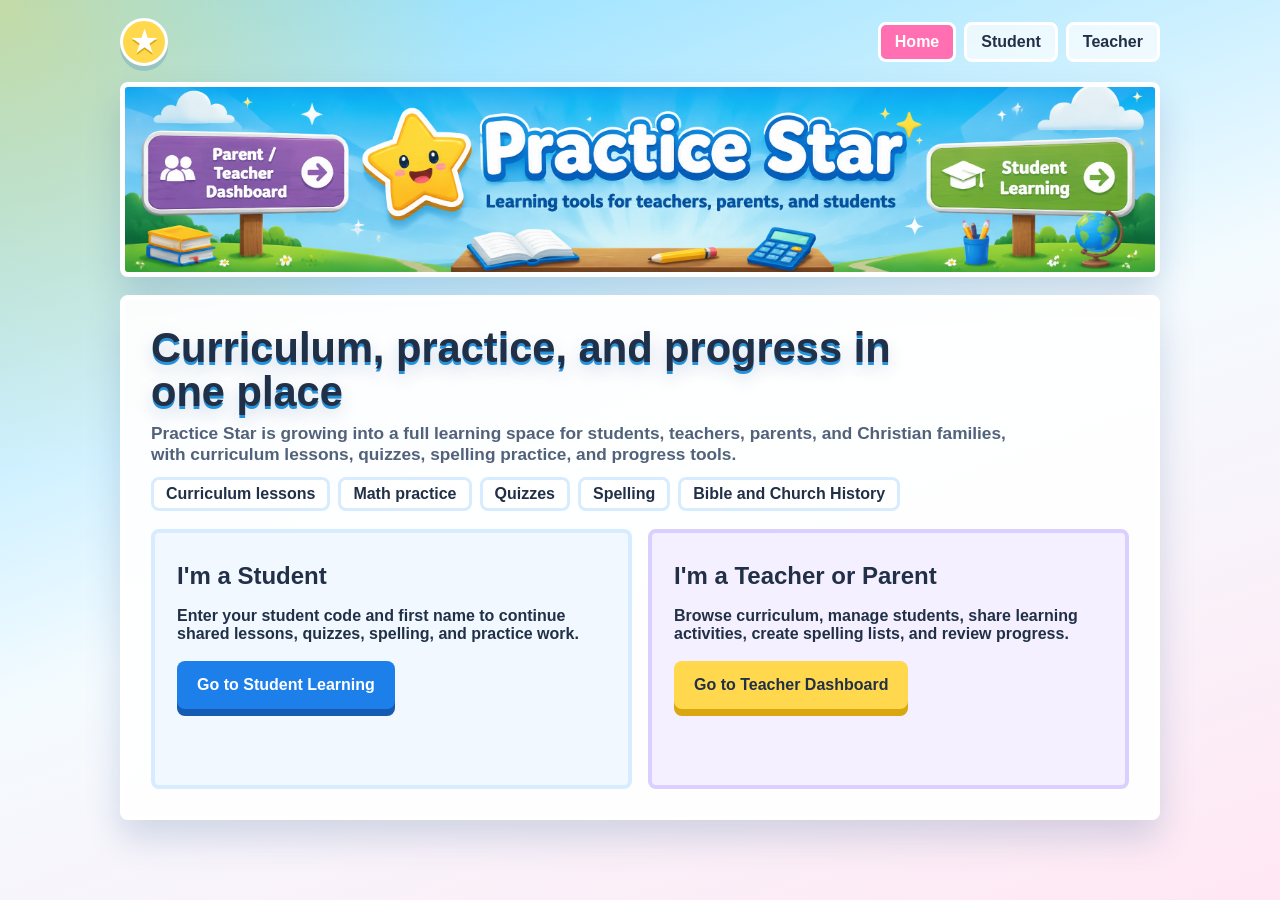
<file: index.html>
<!DOCTYPE html>
<html lang="en">
  <head>
    <meta charset="UTF-8" />
    <meta name="viewport" content="width=device-width, initial-scale=1.0" />
    <meta http-equiv="Cache-Control" content="no-cache, no-store, must-revalidate" />
    <meta http-equiv="Pragma" content="no-cache" />
    <meta http-equiv="Expires" content="0" />
    <title>Practice Star - Home</title>
    <link rel="icon" href="Favicon/favicon.ico" sizes="any" />
    <link rel="icon" href="Favicon/favicon.svg" type="image/svg+xml" />
    <link rel="apple-touch-icon" href="Favicon/apple-touch-icon.png" />
    <link rel="manifest" href="Favicon/site.webmanifest" />
    <link rel="stylesheet" href="styles.css?v=2026-06-29-2" />
  </head>
  <body>
    <header class="site-header">
      <a class="brand" href="index.html" aria-label="Practice Star home">
        <span class="brand-mark" aria-hidden="true">★</span>
      </a>
      <nav class="top-nav" aria-label="Main navigation">
        <a aria-current="page" href="index.html">Home</a>
        <a href="student.html">Student</a>
        <a href="teacher.html">Teacher</a>
      </nav>
    </header>

    <main class="page-shell">
      <section class="hero image-hero" aria-label="Practice Star home">
        <img class="header-art" src="Images/Index%20Header.png" alt="Practice Star home page" />
      </section>

      <section class="panel">
        <div class="home-intro">
          <p class="eyebrow">Learning hub</p>
          <h1>Curriculum, practice, and progress in one place</h1>
          <p>
            Practice Star is growing into a full learning space for students, teachers, parents, and Christian families,
            with curriculum lessons, quizzes, spelling practice, and progress tools.
          </p>
          <div class="learning-chip-row" aria-label="Practice Star learning areas">
            <span>Curriculum lessons</span>
            <span>Math practice</span>
            <span>Quizzes</span>
            <span>Spelling</span>
            <span>Bible and Church History</span>
          </div>
        </div>
        <div class="home-choice-grid">
          <article class="home-choice student-choice">
            <p class="eyebrow">For learners</p>
            <h2>I'm a Student</h2>
            <p>Enter your student code and first name to continue shared lessons, quizzes, spelling, and practice work.</p>
            <a class="button-link" href="student.html">Go to Student Learning</a>
          </article>

          <article class="home-choice teacher-choice">
            <p class="eyebrow">For grownups</p>
            <h2>I'm a Teacher or Parent</h2>
            <p>Browse curriculum, manage students, share learning activities, create spelling lists, and review progress.</p>
            <a class="button-link secondary-link" href="teacher.html">Go to Teacher Dashboard</a>
          </article>
        </div>
      </section>
    </main>
  </body>
</html>
</file>
<file: styles.css>
:root {
  --blue: #1d7fea;
  --blue-dark: #155bb2;
  --yellow: #ffd84d;
  --pink: #ff6fb1;
  --green: #34b86b;
  --orange: #ff9f43;
  --ink: #213047;
  --paper: #ffffff;
  --soft: #f1f8ff;
  --shadow: 0 18px 35px rgba(25, 70, 130, 0.18);
}

* {
  box-sizing: border-box;
}

body {
  min-height: 100vh;
  margin: 0;
  color: var(--ink);
  font-family: "Trebuchet MS", Arial, sans-serif;
  background:
    radial-gradient(circle at top left, rgba(255, 216, 77, 0.5), transparent 30%),
    linear-gradient(160deg, #85dcff 0%, #f4fbff 52%, #ffe7f3 100%);
}

button,
input,
select,
textarea {
  font: inherit;
}

button {
  min-height: 48px;
  border: 0;
  border-radius: 8px;
  padding: 0 20px;
  color: #ffffff;
  background: var(--blue);
  box-shadow: 0 7px 0 var(--blue-dark);
  cursor: pointer;
  font-weight: 900;
}

button:hover {
  background: #2f91ff;
}

.secondary {
  color: var(--ink);
  background: var(--yellow);
  box-shadow: 0 7px 0 #d9a70f;
}

.danger {
  background: var(--orange);
  box-shadow: 0 7px 0 #bd6415;
}

.site-header {
  display: flex;
  align-items: center;
  justify-content: space-between;
  gap: 16px;
  width: min(1040px, calc(100% - 28px));
  margin: 0 auto;
  padding: 18px 0 8px;
}

.brand,
.top-nav a {
  color: inherit;
  text-decoration: none;
  font-weight: 900;
}

.brand {
  display: inline-flex;
  align-items: center;
  gap: 10px;
  font-size: 1.35rem;
}

.brand-mark {
  display: grid;
  width: 48px;
  height: 48px;
  place-items: center;
  border: 3px solid #ffffff;
  border-radius: 50%;
  color: #ffffff;
  background: var(--yellow);
  box-shadow: 0 5px 0 rgba(21, 91, 178, 0.2);
  font-size: 1.8rem;
  line-height: 1;
  text-shadow: 0 2px 0 #d9a70f;
}

.top-nav {
  display: flex;
  flex-wrap: wrap;
  gap: 8px;
}

.top-nav a {
  min-height: 40px;
  display: inline-flex;
  align-items: center;
  padding: 0 14px;
  border: 3px solid #ffffff;
  border-radius: 8px;
  background: rgba(255, 255, 255, 0.68);
}

.top-nav a[aria-current="page"] {
  color: #ffffff;
  background: var(--pink);
}

.page-shell {
  width: min(1040px, calc(100% - 28px));
  margin: 0 auto;
  padding: 8px 0 42px;
}

.hero,
.panel {
  border: 5px solid #ffffff;
  border-radius: 8px;
  box-shadow: var(--shadow);
}

.hero {
  min-height: 0;
  aspect-ratio: 16 / 3;
  display: grid;
  align-content: center;
  padding: 22px 28px;
  background: linear-gradient(135deg, #54c8ff, #c9f3ff);
}

.image-hero {
  display: block;
  overflow: hidden;
  padding: 0;
  background: #c9f3ff;
}

.header-art {
  display: block;
  width: 100%;
  height: 100%;
  object-fit: cover;
}

.teacher-hero {
  background: linear-gradient(135deg, #a78bfa, #fff0c7);
}

.home-hero {
  background: linear-gradient(135deg, #54c8ff, #fff0c7 58%, #ffd6ea);
}

.eyebrow {
  display: none;
}

h1,
h2,
h3 {
  margin: 8px 0;
  line-height: 1.05;
}

h1 {
  max-width: 760px;
  color: #ffffff;
  font-size: clamp(2rem, 5vw, 3.6rem);
  text-shadow: 0 3px 0 #2493dc, 0 8px 18px rgba(0, 52, 114, 0.18);
}

.teacher-hero h1 {
  text-shadow: 0 4px 0 #6d4dcc, 0 9px 22px rgba(65, 42, 110, 0.18);
}

.intro {
  max-width: 620px;
  margin: 0;
  font-size: 1.18rem;
  font-weight: 900;
}

.panel {
  margin-top: 18px;
  padding: 26px;
  background: rgba(255, 255, 255, 0.94);
}

.auth-panel {
  padding: 18px 22px;
}

.auth-panel .section-heading {
  margin-bottom: 12px;
}

.auth-panel h2,
.auth-panel h3 {
  margin-top: 0;
}

.compact-panel {
  margin-top: 14px;
}

.screen {
  display: none;
}

.screen.active {
  display: block;
}

.hidden {
  display: none !important;
}

.section-heading {
  margin-bottom: 18px;
}

.dashboard-tabs {
  display: flex;
  flex-wrap: wrap;
  gap: 8px;
  margin-top: 18px;
  padding: 8px;
  border: 5px solid #ffffff;
  border-radius: 8px;
  background: rgba(255, 255, 255, 0.74);
  box-shadow: var(--shadow);
}

.tab-button {
  flex: 1 1 150px;
  color: var(--ink);
  background: var(--soft);
  box-shadow: 0 5px 0 rgba(21, 91, 178, 0.2);
}

.tab-button.active {
  color: #ffffff;
  background: var(--pink);
  box-shadow: 0 5px 0 #b73f76;
}

.dashboard-tab-panel {
  display: none;
}

.dashboard-tab-panel.active {
  display: block;
}

.curriculum-controls {
  display: grid;
  gap: 12px;
  margin: 14px 0;
}

.control-label {
  display: block;
  margin-bottom: 6px;
  color: var(--ink);
  font-size: 0.82rem;
  font-weight: 900;
  text-transform: uppercase;
}

.pill-tab-row {
  display: flex;
  flex-wrap: wrap;
  gap: 8px;
}

.pill-tab {
  min-height: 38px;
  padding: 0 12px;
  border: 3px solid #d8ecff;
  border-radius: 8px;
  color: var(--ink);
  background: #ffffff;
  font-weight: 900;
  box-shadow: none;
}

.pill-tab.active {
  color: #ffffff;
  border-color: var(--blue);
  background: var(--blue);
}

.subject-tab-row .pill-tab {
  flex: 0 1 auto;
}

.placeholder-grid {
  display: grid;
  grid-template-columns: repeat(2, minmax(220px, 1fr));
  gap: 14px;
}

.curriculum-grid {
  display: grid;
  grid-template-columns: repeat(2, minmax(240px, 1fr));
  gap: 14px;
  margin-top: 14px;
}

.unit-card {
  display: grid;
  gap: 14px;
  align-content: space-between;
  padding: 16px;
  border: 4px solid #d8ecff;
  border-radius: 8px;
  background: var(--soft);
}

.unit-card p {
  margin: 8px 0 0;
  font-weight: 800;
}

.planned-subject-card {
  grid-column: 1 / -1;
  border-color: #ece2ff;
  background: #fbf8ff;
}

.lesson-list {
  display: grid;
  gap: 10px;
}

.lesson-row {
  display: grid;
  grid-template-columns: 1fr auto;
  gap: 12px;
  align-items: center;
  padding: 14px;
  border: 4px solid #d8ecff;
  border-radius: 8px;
  background: var(--soft);
}

.status-chip {
  display: inline-flex;
  align-items: center;
  min-height: 34px;
  padding: 0 10px;
  border-radius: 8px;
  color: #6d4dcc;
  background: #f5f0ff;
  font-weight: 900;
}

.preview-box {
  display: grid;
  gap: 12px;
}

.preview-section {
  padding: 14px;
  border: 4px solid #d8ecff;
  border-radius: 8px;
  background: var(--soft);
}

.preview-section h3 {
  margin-top: 0;
}

.preview-section p,
.preview-section ul {
  margin: 8px 0 0;
  font-weight: 800;
}

.student-preview-section {
  border-color: #ffd54d;
  background: #fff8d8;
}

.christian-model-section {
  border-color: #dbcfff;
  background: #fbf7ff;
}

.preview-details {
  margin-top: 12px;
}

.preview-details summary {
  display: flex;
  align-items: center;
  justify-content: space-between;
  min-height: 46px;
  padding: 10px 14px;
  border: 3px solid #bde8ff;
  border-radius: 8px;
  background: #ffffff;
  color: var(--blue-dark);
  font-weight: 900;
  cursor: pointer;
}

.preview-details summary::after {
  content: "+";
  display: inline-grid;
  width: 28px;
  height: 28px;
  place-items: center;
  border-radius: 50%;
  color: #ffffff;
  background: var(--blue);
}

.preview-details[open] summary::after {
  content: "-";
}

.activity-level-list {
  display: grid;
  gap: 16px;
  margin-top: 14px;
}

.activity-level-preview {
  padding: 14px;
  border: 4px dashed #ffd54d;
  border-radius: 8px;
  background: #fffdf0;
}

.activity-level-heading {
  display: flex;
  flex-wrap: wrap;
  gap: 10px;
  align-items: center;
}

.activity-level-heading h4 {
  margin: 0;
  color: var(--blue-dark);
}

.student-lesson-grid,
.activity-step-grid {
  display: grid;
  grid-template-columns: repeat(3, minmax(180px, 1fr));
  gap: 12px;
  margin-top: 12px;
}

.student-lesson-card,
.activity-step-card,
.student-activity-hero {
  padding: 14px;
  border: 3px solid #d8ecff;
  border-radius: 8px;
  background: #ffffff;
}

.student-activity-hero {
  display: flex;
  flex-wrap: wrap;
  align-items: center;
  justify-content: space-between;
  gap: 16px;
  border-color: #8bd7ff;
}

.student-lesson-card h3,
.student-lesson-card h4,
.activity-step-card h4,
.student-activity-hero h3 {
  margin: 8px 0;
}

.activity-number {
  display: inline-grid;
  min-width: 86px;
  min-height: 56px;
  place-items: center;
  margin: 8px 0;
  border: 4px solid #8bd7ff;
  border-radius: 8px;
  background: #e9f7ff;
  color: var(--blue-dark);
  font-size: 2rem;
  font-weight: 900;
}

.place-value-chart {
  display: grid;
  grid-template-columns: repeat(3, minmax(70px, 1fr));
  overflow: hidden;
  margin: 10px 0;
  border: 3px solid #c7dff6;
  border-radius: 8px;
  text-align: center;
}

.place-value-chart > * {
  padding: 8px;
  border-right: 2px solid #c7dff6;
  background: #f4f9ff;
  font-weight: 900;
}

.place-value-chart > *:nth-child(3n) {
  border-right: 0;
}

.place-value-chart strong {
  background: #ffffff;
  color: var(--pink);
  font-size: 1.45rem;
}

.activity-choice-preview {
  display: flex;
  flex-wrap: wrap;
  gap: 8px;
  margin: 10px 0;
}

.activity-choice-preview span,
.reward-preview {
  padding: 10px 14px;
  border-radius: 8px;
  background: #f5f0ff;
  color: #6d4dcc;
  font-weight: 900;
}

.reward-preview {
  min-width: 150px;
  background: #fff1b8;
  color: var(--ink);
  text-align: center;
}

.reward-preview span,
.reward-preview p {
  display: block;
  margin: 0;
}

.reward-preview strong {
  display: block;
  color: #6d4dcc;
  font-size: 1.4rem;
}

.reward-step {
  border-color: #ffd54d;
  background: #fffbea;
}

.student-lesson-closing {
  padding: 12px 14px;
  border-radius: 8px;
  background: #e9f7ff;
  color: var(--ink);
}

.two-column {
  display: grid;
  grid-template-columns: repeat(2, minmax(220px, 1fr));
  gap: 16px;
}

.three-column {
  display: grid;
  grid-template-columns: repeat(3, minmax(170px, 1fr));
  gap: 16px;
}

.account-row,
.actions,
.top-row {
  display: flex;
  flex-wrap: wrap;
  align-items: center;
  gap: 12px;
}

.account-row,
.top-row {
  justify-content: space-between;
}

.account-row .status-text {
  margin: 0;
}

.activity-card {
  padding: 18px;
  border: 4px solid #d8ecff;
  border-radius: 8px;
  background: var(--soft);
}

.activity-card p {
  min-height: 48px;
  margin: 0 0 16px;
  font-weight: 800;
}

.home-choice-grid {
  display: grid;
  grid-template-columns: repeat(2, minmax(240px, 1fr));
  gap: 16px;
}

.home-intro {
  display: grid;
  gap: 10px;
  margin-bottom: 18px;
}

.home-intro h1 {
  margin: 0;
  max-width: 760px;
  color: var(--ink);
  font-size: 2.6rem;
  line-height: 1.05;
}

.home-intro p {
  max-width: 880px;
  margin: 0;
  color: #52627a;
  font-size: 1.08rem;
  font-weight: 850;
}

.learning-chip-row {
  display: flex;
  flex-wrap: wrap;
  gap: 8px;
  margin-top: 2px;
}

.learning-chip-row span {
  display: inline-flex;
  align-items: center;
  min-height: 34px;
  padding: 0 12px;
  border: 3px solid #d8ecff;
  border-radius: 8px;
  color: var(--ink);
  background: #ffffff;
  font-weight: 900;
}

.home-choice {
  display: grid;
  align-content: start;
  gap: 10px;
  min-height: 260px;
  padding: 22px;
  border: 4px solid #d8ecff;
  border-radius: 8px;
  background: var(--soft);
}

.teacher-choice {
  border-color: #dbcfff;
  background: #f5f0ff;
}

.home-choice p {
  margin: 0;
  font-weight: 850;
}

.button-link {
  display: inline-flex;
  align-items: center;
  justify-content: center;
  min-height: 48px;
  width: fit-content;
  margin-top: 8px;
  padding: 0 20px;
  border-radius: 8px;
  color: #ffffff;
  background: var(--blue);
  box-shadow: 0 7px 0 var(--blue-dark);
  font-weight: 900;
  text-decoration: none;
}

.secondary-link {
  color: var(--ink);
  background: var(--yellow);
  box-shadow: 0 7px 0 #d9a70f;
}

.starter-form {
  display: grid;
  gap: 16px;
}

.auth-forms {
  gap: 14px;
}

.auth-forms .starter-form {
  gap: 10px;
}

.auth-forms input {
  min-height: 46px;
  font-size: 1rem;
}

.auth-forms button {
  min-height: 44px;
}

.hint {
  margin: 0;
  color: #55667d;
  font-weight: 800;
}

label {
  display: block;
  margin-bottom: 8px;
  font-weight: 900;
}

input,
select,
textarea {
  width: 100%;
  border: 4px solid #b9ddff;
  border-radius: 8px;
  color: var(--ink);
  background: var(--soft);
  outline: none;
  font-size: 1.12rem;
}

input {
  min-height: 54px;
  padding: 0 14px;
}

select {
  min-height: 54px;
  padding: 0 14px;
  font-weight: 900;
}

textarea {
  min-height: 150px;
  padding: 14px;
  resize: vertical;
}

input:focus,
select:focus,
textarea:focus {
  border-color: var(--pink);
  box-shadow: 0 0 0 5px rgba(255, 111, 177, 0.18);
}

.status-text {
  min-height: 24px;
  margin: 14px 0 0;
  color: var(--blue-dark);
  font-weight: 900;
}

.empty-note,
.notice {
  margin: 0;
  padding: 14px;
  border-radius: 8px;
  background: var(--soft);
  font-weight: 900;
}

.card-list,
.progress-list,
.review-list {
  display: grid;
  gap: 12px;
}

.list-card,
.activity-row,
.student-card,
.progress-card,
.review-item {
  display: grid;
  gap: 12px;
  padding: 16px;
  border: 4px solid #d8ecff;
  border-radius: 8px;
  background: var(--soft);
}

.list-card {
  grid-template-columns: 1fr minmax(170px, auto);
}

.share-card-actions {
  display: grid;
  gap: 10px;
  min-width: min(280px, 100%);
}

.share-controls {
  display: grid;
  gap: 10px;
  padding: 12px;
  border-radius: 8px;
  background: #ffffff;
  font-weight: 900;
}

.share-status-row {
  display: flex;
  gap: 8px;
  align-items: center;
  justify-content: space-between;
}

.share-status-row button {
  min-height: 40px;
  padding: 0 12px;
  font-size: 0.95rem;
}

.share-controls select {
  margin-top: 4px;
}

.student-share-list {
  display: grid;
  gap: 6px;
  max-height: 130px;
  overflow: auto;
  padding: 8px;
  border-radius: 8px;
  background: var(--soft);
}

.student-share-list label {
  display: flex;
  gap: 8px;
  align-items: center;
  margin: 0;
}

.student-share-list input {
  width: 18px;
  min-height: 18px;
  accent-color: var(--pink);
}

.student-card {
  grid-template-columns: 1fr minmax(140px, 190px);
  align-items: center;
}

.student-report-panel {
  display: grid;
  grid-column: 1 / -1;
  gap: 16px;
  padding: 16px;
  border: 4px solid #bde8ff;
  border-radius: 8px;
  background: #ffffff;
}

.activity-screen-header {
  display: grid;
  grid-template-columns: 1fr minmax(132px, 170px);
  align-items: start;
  gap: 18px;
}

.student-star-total {
  justify-self: end;
  min-width: 132px;
  padding: 12px 14px;
  border-radius: 8px;
  color: #ffffff;
  background: var(--pink);
  box-shadow: 0 6px 0 rgba(155, 41, 103, 0.35);
  text-align: center;
}

.student-star-total span {
  display: block;
  font-size: 2rem;
  font-weight: 900;
  line-height: 1;
}

.student-star-total p {
  margin: 4px 0 0;
  font-weight: 900;
}

.student-own-report {
  background: #fffdf5;
}

.student-report-header,
.student-report-metrics,
.student-report-sections {
  display: grid;
  gap: 12px;
}

.student-report-header {
  grid-template-columns: 1fr minmax(130px, auto);
  align-items: center;
}

.student-report-header h4 {
  margin: 0;
  color: var(--blue-dark);
  font-size: 1.35rem;
}

.student-report-stars {
  padding: 12px 14px;
  border-radius: 8px;
  color: #ffffff;
  background: var(--pink);
  box-shadow: 0 6px 0 rgba(155, 41, 103, 0.35);
  text-align: center;
}

.student-report-stars span {
  display: block;
  font-size: 2rem;
  font-weight: 900;
  line-height: 1;
}

.student-report-stars p {
  margin: 4px 0 0;
}

.student-report-metrics {
  grid-template-columns: repeat(auto-fit, minmax(140px, 1fr));
}

.student-report-metrics div {
  padding: 12px;
  border-radius: 8px;
  background: var(--soft);
  text-align: center;
}

.student-report-metrics strong,
.student-report-metrics span {
  display: block;
}

.student-report-metrics strong {
  color: var(--blue-dark);
  font-size: 1.6rem;
}

.student-report-metrics span {
  font-weight: 900;
}

.student-report-sections {
  grid-template-columns: repeat(3, minmax(0, 1fr));
  align-items: start;
}

.curriculum-report-sections,
.extra-practice-sections {
  grid-template-columns: repeat(2, minmax(0, 1fr));
}

.student-report-sections section {
  padding: 12px;
  border-radius: 8px;
  background: var(--soft);
}

.student-report-sections h4 {
  margin: 0 0 8px;
  color: var(--blue-dark);
}

.student-report-sections ul {
  display: grid;
  gap: 8px;
  margin: 0;
  padding-left: 18px;
}

.student-report-sections li span {
  display: block;
  margin-top: 2px;
}

.student-report-sections li button {
  margin-top: 8px;
}

.student-extra-practice-report {
  overflow: hidden;
  border: 3px solid #d6c7ff;
  border-radius: 8px;
  background: #fbf8ff;
}

.student-extra-practice-report summary {
  display: grid;
  grid-template-columns: 1fr auto;
  gap: 10px;
  align-items: center;
  min-height: 54px;
  padding: 12px 14px;
  color: var(--blue-dark);
  background: #f2ebff;
  cursor: pointer;
  font-weight: 900;
}

.student-extra-practice-report summary::-webkit-details-marker {
  display: none;
}

.student-extra-practice-report summary::after {
  width: 30px;
  height: 30px;
  border-radius: 999px;
  color: #ffffff;
  background: var(--blue);
  box-shadow: 0 4px 0 var(--blue-dark);
  content: "+";
  line-height: 30px;
  text-align: center;
}

.student-extra-practice-report[open] summary::after {
  content: "-";
}

.student-extra-practice-report summary span,
.student-extra-practice-report summary small {
  display: block;
}

.student-extra-practice-report summary small {
  margin-top: 2px;
  color: #5c6b82;
  font-size: 0.9rem;
  font-weight: 900;
}

.student-extra-practice-body {
  display: grid;
  gap: 12px;
  padding: 12px;
}

.extra-practice-metrics div {
  background: #ffffff;
}

.student-lesson-overview {
  display: grid;
  gap: 12px;
  padding: 14px;
  border: 3px solid #d9c6ff;
  border-radius: 8px;
  background: #fbf8ff;
}

.student-lesson-overview h4 {
  margin: 0;
  color: var(--blue-dark);
}

.lesson-overview-list {
  display: grid;
  gap: 10px;
}

.lesson-overview-row {
  display: grid;
  gap: 10px;
  padding: 12px;
  border: 2px solid #e7dcff;
  border-radius: 8px;
  background: #ffffff;
}

.lesson-overview-row h5 {
  margin: 0;
  color: var(--blue-dark);
  font-size: 1.05rem;
}

.lesson-overview-grid {
  display: grid;
  grid-template-columns: repeat(4, minmax(0, 1fr));
  gap: 8px;
}

.lesson-overview-grid > div {
  min-width: 0;
  padding: 10px;
  border-radius: 8px;
  background: #eef8ff;
}

.lesson-overview-grid strong,
.lesson-overview-grid span,
.lesson-overview-grid small {
  display: block;
}

.lesson-overview-grid strong {
  margin-top: 4px;
  color: var(--blue-dark);
  overflow-wrap: anywhere;
}

.lesson-overview-grid small {
  margin-top: 4px;
  color: #52627b;
  font-weight: 900;
}

.overview-label {
  color: #52627b;
  font-size: 0.78rem;
  font-weight: 900;
  text-transform: uppercase;
}

.overview-empty {
  margin-top: 4px;
  color: #52627b;
  font-weight: 900;
}

.lesson-overview-warning {
  margin: 0;
  padding: 8px 10px;
  border-radius: 8px;
  color: #6f4300;
  background: #fff3cf;
  font-weight: 900;
}

.batch-login-card-panel {
  display: grid;
  gap: 12px;
  margin: 14px 0 18px;
  padding: 14px;
  border: 3px solid #d6c7ff;
  border-radius: 8px;
  background: #fbf8ff;
}

.batch-login-card-header {
  display: flex;
  gap: 14px;
  align-items: start;
  justify-content: space-between;
}

.batch-login-card-header h3 {
  margin: 0;
  color: var(--blue-dark);
}

.batch-login-card-actions {
  display: flex;
  flex-wrap: wrap;
  gap: 8px;
  justify-content: flex-end;
}

.batch-login-card-list {
  display: grid;
  grid-template-columns: repeat(auto-fit, minmax(160px, 1fr));
  gap: 8px;
}

.batch-login-card-option {
  display: grid;
  grid-template-columns: auto 1fr;
  gap: 4px 8px;
  align-items: center;
  min-width: 0;
  padding: 10px;
  border: 2px solid #d8ecff;
  border-radius: 8px;
  background: #ffffff;
  font-weight: 900;
}

.batch-login-card-option input {
  width: 22px;
  height: 22px;
  margin: 0;
}

.batch-login-card-option span,
.batch-login-card-option small {
  min-width: 0;
  overflow-wrap: anywhere;
}

.batch-login-card-option small {
  grid-column: 2;
  color: #5c6b82;
}

.login-card-panel {
  display: grid;
  gap: 16px;
  margin-top: 18px;
  padding: 18px;
  border: 4px solid #bde8ff;
  border-radius: 8px;
  background: #ffffff;
}

.login-card-panel-header {
  display: flex;
  gap: 16px;
  align-items: start;
  justify-content: space-between;
}

.login-card-panel-header h2 {
  margin: 0;
  color: var(--blue-dark);
}

.login-card-actions {
  display: flex;
  flex-wrap: wrap;
  gap: 10px;
  justify-content: flex-end;
}

.login-card-print-area,
.login-card-sheet {
  display: grid;
  gap: 18px;
  justify-items: center;
}

.login-card-print-only {
  display: none;
}

.compact-login-card-sheet {
  display: grid;
  gap: 18px;
  justify-items: center;
}

.compact-login-card-page {
  display: grid;
  grid-template-columns: repeat(2, minmax(0, 1fr));
  gap: 14px;
}

.compact-login-card {
  position: relative;
  display: grid;
  grid-template-rows: auto 1fr auto;
  gap: 8px;
  width: min(100%, 330px);
  min-height: 410px;
  overflow: hidden;
  padding: 16px;
  border: 5px solid #0a55ad;
  border-radius: 18px;
  color: #001f5c;
  background:
    radial-gradient(circle at 18% 20%, rgba(120, 190, 255, 0.17), transparent 25%),
    radial-gradient(circle at 82% 76%, rgba(255, 216, 77, 0.16), transparent 26%),
    #ffffff;
  box-shadow: 0 12px 22px rgba(11, 65, 130, 0.14);
}

.compact-login-card > *:not(.compact-login-card-decoration) {
  position: relative;
  z-index: 1;
}

.compact-login-card-decoration span {
  position: absolute;
  z-index: 0;
  display: block;
}

.compact-decor-star {
  width: 24px;
  height: 24px;
  background: #ffd027;
  clip-path: polygon(50% 0%, 61% 35%, 98% 35%, 68% 56%, 79% 91%, 50% 70%, 21% 91%, 32% 56%, 2% 35%, 39% 35%);
}

.compact-decor-star-1 {
  top: 12px;
  right: 18px;
}

.compact-decor-star-2 {
  left: 16px;
  bottom: 20px;
  background: #74b9f7;
}

.compact-decor-dot {
  width: 9px;
  height: 9px;
  border-radius: 999px;
  background: #ffc814;
}

.compact-decor-dot-1 {
  top: 72px;
  left: 18px;
}

.compact-decor-dot-2 {
  right: 22px;
  bottom: 92px;
  background: #70b7f0;
}

.compact-login-card-title {
  display: flex;
  gap: 8px;
  align-items: center;
  justify-content: start;
  padding-right: 24px;
}

.compact-login-card-title h3 {
  margin: 0;
  color: #001f5c;
  font-size: 1.55rem;
  line-height: 1;
  text-shadow:
    1px 0 #cde8ff,
    -1px 0 #cde8ff,
    0 1px #cde8ff,
    0 -1px #cde8ff,
    0 3px 0 rgba(13, 87, 174, 0.14);
  white-space: nowrap;
}

.compact-login-card-star {
  width: 38px;
}

.compact-login-card-body {
  display: grid;
  grid-template-columns: 1fr 118px;
  gap: 10px;
  align-items: stretch;
  min-width: 0;
}

.compact-login-card-info {
  display: grid;
  gap: 6px;
  padding: 10px;
  border: 3px solid #70b7f0;
  border-radius: 12px;
  background: rgba(255, 255, 255, 0.9);
}

.compact-login-card-info p {
  display: grid;
  grid-template-columns: 44px minmax(0, 1fr);
  gap: 6px;
  align-items: baseline;
  min-width: 0;
  margin: 0;
}

.compact-login-card-info span {
  color: #5c6b82;
  font-size: 0.85rem;
  font-weight: 900;
  text-transform: uppercase;
}

.compact-login-card-info strong {
  min-width: 0;
  color: #0a55ad;
  font-size: 1.28rem;
  font-weight: 900;
  overflow-wrap: anywhere;
}

.compact-login-card-info .long-compact-card-value strong {
  font-size: 1.05rem;
}

.compact-login-card-access {
  display: grid;
  place-items: center;
  min-width: 0;
  padding: 6px;
  border: 3px solid #70b7f0;
  border-radius: 12px;
  background: #ffffff;
}

.compact-login-card-access .login-card-qr {
  width: 100%;
  height: auto;
}

.compact-login-card-url {
  margin: 0;
  padding: 5px 8px;
  border: 2px solid #d8ecff;
  border-radius: 8px;
  color: #001f5c;
  background: #f4fbff;
  font-size: 0.73rem;
  font-weight: 900;
  text-align: center;
  overflow-wrap: anywhere;
}

.login-card {
  position: relative;
  display: grid;
  width: min(100%, 760px);
  aspect-ratio: 11 / 8;
  overflow: hidden;
  padding: 24px 42px 26px;
  border: 7px solid #0a55ad;
  border-radius: 24px;
  background:
    radial-gradient(circle at 28% 20%, rgba(120, 190, 255, 0.16), transparent 26%),
    radial-gradient(circle at 72% 42%, rgba(255, 216, 77, 0.12), transparent 24%),
    #ffffff;
  box-shadow: 0 16px 28px rgba(11, 65, 130, 0.18);
  color: #001f5c;
}

.login-card > *:not(.login-card-decoration) {
  position: relative;
  z-index: 1;
}

.login-card-decoration span {
  position: absolute;
  z-index: 0;
  display: block;
}

.decor-star {
  width: 34px;
  height: 34px;
  background: #ffd027;
  clip-path: polygon(50% 0%, 61% 35%, 98% 35%, 68% 56%, 79% 91%, 50% 70%, 21% 91%, 32% 56%, 2% 35%, 39% 35%);
}

.decor-star-1 {
  top: 38px;
  left: 56px;
  background: #74b9f7;
}

.decor-star-2 {
  top: 42px;
  right: 64px;
}

.decor-star-3 {
  right: 72px;
  bottom: 112px;
  width: 42px;
  height: 42px;
}

.decor-dot {
  width: 14px;
  height: 14px;
  border-radius: 50%;
  background: #ffc814;
}

.decor-dot-1 {
  top: 132px;
  left: 38px;
}

.decor-dot-2 {
  right: 44px;
  bottom: 190px;
  background: #70b7f0;
}

.decor-curve {
  bottom: -52px;
  width: 210px;
  height: 110px;
  border-top: 16px solid #70b7f0;
  border-radius: 50%;
  transform: rotate(17deg);
}

.decor-curve::after {
  position: absolute;
  top: 18px;
  left: 6px;
  width: 210px;
  height: 95px;
  border-top: 11px solid #ffd027;
  border-radius: 50%;
  content: "";
}

.decor-curve-left {
  left: -36px;
}

.decor-curve-right {
  right: -36px;
  transform: scaleX(-1) rotate(17deg);
}

.login-card-brand-row {
  display: flex;
  gap: 16px;
  align-items: center;
  justify-content: center;
  min-width: 0;
}

.login-card-star {
  flex: 0 0 auto;
  width: clamp(54px, 11vw, 96px);
  height: auto;
}

.login-card-brand-row h3 {
  margin: 0;
  color: #001f5c;
  font-size: clamp(2.3rem, 8vw, 5rem);
  line-height: 0.95;
  text-align: center;
  text-shadow:
    2px 0 #cde8ff,
    -2px 0 #cde8ff,
    0 2px #cde8ff,
    0 -2px #cde8ff,
    0 6px 0 rgba(13, 87, 174, 0.16);
  white-space: nowrap;
}

.login-card-subtitle {
  display: flex;
  gap: 16px;
  align-items: center;
  justify-content: center;
  margin-top: 6px;
}

.login-card-subtitle span {
  width: min(12vw, 88px);
  height: 5px;
  border-radius: 999px;
  background: #0a55ad;
}

.login-card-subtitle h4 {
  margin: 0;
  color: #0a55ad;
  font-size: clamp(1.55rem, 4.5vw, 3rem);
  line-height: 1;
  text-align: center;
}

.login-card-info-box {
  display: grid;
  gap: 14px;
  align-self: center;
  width: min(84%, 590px);
  margin: 10px auto 0;
  padding: 18px 28px;
  border: 5px solid #70b7f0;
  border-radius: 24px;
  background: rgba(255, 255, 255, 0.88);
}

.login-card-field {
  display: grid;
  grid-template-columns: 52px 1fr;
  gap: 18px;
  align-items: center;
  min-width: 0;
  padding-bottom: 10px;
  border-bottom: 4px dotted #70b7f0;
}

.login-card-field:last-child {
  padding-bottom: 0;
  border-bottom: 0;
}

.login-card-field-icon {
  width: 52px;
  height: 52px;
}

.login-card-field span {
  display: block;
  color: #001f5c;
  font-size: clamp(1.15rem, 2.7vw, 1.85rem);
  font-weight: 900;
  line-height: 1;
}

.login-card-field strong {
  display: block;
  min-width: 0;
  margin-top: 4px;
  color: #0a55ad;
  font-size: clamp(1.35rem, 3.4vw, 2.45rem);
  line-height: 1.05;
  overflow-wrap: anywhere;
}

.login-card-field.long-login-card-value strong {
  font-size: clamp(1.1rem, 2.7vw, 2rem);
}

.login-card-note {
  align-self: end;
  margin: 8px 0 0;
  color: #001f5c;
  font-size: clamp(1rem, 2.3vw, 1.55rem);
  font-weight: 900;
  text-align: center;
}

.login-card-back {
  grid-template-rows: auto auto 1fr auto auto;
}

.login-card-qr-box {
  display: grid;
  place-items: center;
  align-self: center;
  justify-self: center;
  width: min(42%, 290px);
  aspect-ratio: 1;
  margin-top: 8px;
  padding: 12px;
  border: 5px solid #70b7f0;
  border-radius: 22px;
  background: #ffffff;
}

.login-card-qr {
  width: 100%;
  height: 100%;
}

.login-card-qr-fallback {
  display: grid;
  width: 100%;
  height: 100%;
  place-items: center;
  padding: 12px;
  color: #001f5c;
  text-align: center;
  font-weight: 900;
}

.login-card-url {
  justify-self: center;
  width: min(78%, 560px);
  margin: 4px 0 0;
  padding: 8px 14px;
  border: 4px solid #0a55ad;
  border-radius: 8px;
  color: #001f5c;
  background: #ffffff;
  font-size: clamp(0.78rem, 1.8vw, 1.15rem);
  font-weight: 900;
  text-align: center;
  overflow-wrap: anywhere;
}

.activity-row {
  grid-template-columns: 1fr auto;
  align-items: center;
}

.activity-row h3 {
  margin: 0;
}

.activity-stars-earned {
  display: inline-flex;
  width: fit-content;
  margin-top: 8px;
  padding: 5px 10px;
  border-radius: 999px;
  color: #177645;
  background: #ffffff;
  font-size: 0.92rem;
  font-weight: 900;
}

.student-subject-list {
  display: grid;
  gap: 14px;
}

.student-subject-section {
  display: grid;
  overflow: hidden;
  gap: 14px;
  padding: 0;
  border: 4px solid #d8ecff;
  border-radius: 8px;
  background: #ffffff;
}

.student-subject-header,
.student-status-heading {
  display: grid;
  grid-template-columns: auto 1fr auto;
  align-items: center;
  gap: 12px;
  cursor: pointer;
  user-select: none;
}

.student-subject-header {
  min-height: 64px;
  padding: 14px 16px;
  background: var(--soft);
}

.student-status-heading {
  min-height: 54px;
  padding: 12px 14px;
  border-radius: 8px;
  background: #f8fbff;
}

.student-subject-header::-webkit-details-marker,
.student-status-heading::-webkit-details-marker {
  display: none;
}

.student-subject-header::before,
.student-status-heading::before {
  display: inline-flex;
  align-items: center;
  justify-content: center;
  width: 28px;
  height: 28px;
  border-radius: 999px;
  color: #ffffff;
  background: var(--blue);
  font-weight: 900;
  line-height: 1;
}

.student-subject-header::before {
  content: ">";
}

.student-status-heading::before {
  content: "+";
}

.student-subject-section[open] > .student-subject-header::before {
  content: "v";
}

.student-status-section[open] > .student-status-heading::before {
  content: "-";
}

.student-subject-title,
.student-status-title {
  color: var(--blue-dark);
  font-weight: 900;
}

.student-subject-title {
  font-size: 1.55rem;
}

.student-status-title {
  font-size: 1.08rem;
}

.student-subject-count,
.student-status-count {
  display: inline-flex;
  align-items: center;
  justify-content: center;
  min-width: 38px;
  min-height: 34px;
  padding: 4px 10px;
  border-radius: 999px;
  background: #ffffff;
  color: var(--blue-dark);
  font-weight: 900;
  white-space: nowrap;
}

.student-status-section {
  display: grid;
  gap: 10px;
  margin: 0 16px 14px;
  padding: 10px;
  border: 3px solid #e8f5ff;
  border-radius: 8px;
  background: #ffffff;
}

.student-status-section:first-of-type {
  margin-top: 14px;
}

.student-status-section > .card-list {
  padding-top: 10px;
}

.activity-row.inProgress-activity-row {
  border-color: #ffe49d;
  background: #fffaf0;
}

.activity-row.retake-activity-row {
  border-color: #d9c7ff;
  background: #fbf7ff;
}

.activity-row.completed-activity-row {
  border-color: #b8f0cf;
  background: #f3fff8;
}

.completion-hint {
  color: #177645;
}

.list-card p,
.activity-row p,
.student-card p,
.progress-card p {
  margin: 6px 0 0;
  font-weight: 800;
}

.form-action-end {
  display: flex;
  align-items: end;
}

.remember-row {
  display: inline-flex;
  align-items: center;
  gap: 10px;
  width: fit-content;
  margin: 0;
  font-weight: 900;
}

.remember-row input {
  width: 22px;
  min-height: 22px;
  accent-color: var(--pink);
}

.small-button {
  width: fit-content;
  min-height: 40px;
  padding: 0 14px;
  box-shadow: 0 5px 0 #d9a70f;
}

.code-box {
  display: grid;
  gap: 8px;
  align-content: start;
  padding: 12px;
  border-radius: 8px;
  background: #ffffff;
  text-align: center;
  font-weight: 900;
}

.code-box strong {
  color: #6d4dcc;
  font-size: 1.7rem;
  letter-spacing: 0.08em;
}

.class-code-row,
.student-code-strip {
  display: grid;
  grid-template-columns: 1fr minmax(150px, 230px);
  gap: 16px;
  align-items: center;
}

.large-code strong {
  font-size: clamp(2rem, 6vw, 3rem);
}

.student-code-strip {
  margin: -4px 0;
}

.compact-code {
  min-width: 0;
  padding: 10px 12px;
}

.compact-code strong {
  font-size: clamp(1.45rem, 4vw, 2rem);
}

.account-code {
  width: min(240px, 100%);
  margin-left: auto;
}

.account-code strong {
  font-size: clamp(1.25rem, 3vw, 1.65rem);
}

.quiz-builder-box {
  display: grid;
  gap: 16px;
  padding: 18px;
  border: 4px dashed #dbcfff;
  border-radius: 8px;
  background: #f8f4ff;
}

.quiz-builder-box .actions {
  align-items: stretch;
}

.quiz-builder-box .actions button {
  flex: 1 1 180px;
}

.choice-editor-grid {
  display: grid;
  grid-template-columns: repeat(2, minmax(180px, 1fr));
  gap: 12px;
}

.question-list {
  display: grid;
  gap: 10px;
}

.question-row {
  display: grid;
  grid-template-columns: 1fr auto;
  gap: 10px;
  align-items: center;
  padding: 12px;
  border-radius: 8px;
  background: var(--soft);
}

.quiz-library-panel,
.current-quiz-panel {
  display: grid;
  gap: 14px;
  margin-top: 16px;
  padding: 16px;
  border: 4px solid #d8ecff;
  border-radius: 8px;
  background: #f8fbff;
}

.current-quiz-panel {
  border-color: #eadfff;
  background: #fbf8ff;
}

.quiz-library-header {
  display: flex;
  align-items: center;
  justify-content: space-between;
  gap: 14px;
}

.quiz-library-header h2,
.compact-heading h3 {
  margin: 0;
}

.quiz-library-header .hint {
  margin-top: 4px;
}

.quiz-library-toggle {
  white-space: nowrap;
}

.quiz-library-panel.is-collapsed #quizCards {
  display: none;
}

.compact-heading {
  margin-bottom: 0;
}

.quiz-preview-section,
.final-quiz-section {
  display: grid;
  gap: 12px;
  padding: 16px;
  border: 4px solid #d8ecff;
  border-radius: 8px;
  background: #ffffff;
}

.quiz-preview-section + .quiz-preview-section,
.final-quiz-section + .final-quiz-section {
  margin-top: 12px;
}

.quiz-preview-section h4,
.final-quiz-section h3 {
  margin: 0;
  color: var(--blue-dark);
}

.final-quiz-form {
  display: grid;
  gap: 16px;
}

.final-quiz-question {
  display: grid;
  gap: 12px;
  margin: 0;
  padding: 14px;
  border: 3px solid #e3f1ff;
  border-radius: 8px;
  background: var(--soft);
}

.final-quiz-question legend {
  width: 100%;
  padding: 0 0 8px;
  color: var(--blue-dark);
  font-weight: 900;
}

.final-quiz-choices {
  display: grid;
  grid-template-columns: repeat(3, minmax(0, 1fr));
  gap: 10px;
}

.final-quiz-choices label {
  display: flex;
  align-items: center;
  gap: 10px;
  min-height: 54px;
  padding: 10px 12px;
  border: 3px solid transparent;
  border-radius: 8px;
  background: #e7f5ff;
  font-weight: 900;
}

.final-quiz-choices input {
  width: 20px;
  min-height: 20px;
  accent-color: var(--pink);
}

.final-quiz-choices label:has(input:checked) {
  border-color: var(--pink);
  background: #fff1f8;
}

.final-quiz-spelling-answer {
  display: grid;
  gap: 8px;
}

.final-quiz-spelling-answer label {
  color: var(--blue-dark);
  font-weight: 900;
}

.final-quiz-spelling-answer input {
  width: 100%;
  min-height: 54px;
  padding: 10px 12px;
  border: 3px solid #bde0ff;
  border-radius: 8px;
  background: #ffffff;
  color: var(--blue-dark);
  font: inherit;
  font-weight: 900;
}

.listen-word-button {
  justify-self: center;
  width: fit-content;
}

.final-quiz-submit-row {
  display: flex;
  flex-wrap: wrap;
  gap: 12px;
  justify-content: flex-end;
  padding: 14px;
  border-radius: 8px;
  background: var(--soft);
}

.metric-grid {
  display: grid;
  grid-template-columns: repeat(4, minmax(130px, 1fr));
  gap: 12px;
  margin-bottom: 16px;
}

.metric-card {
  padding: 14px;
  border-radius: 8px;
  color: #ffffff;
  background: var(--blue);
  box-shadow: 0 6px 0 var(--blue-dark);
}

.metric-card span {
  display: block;
  font-size: 2rem;
  font-weight: 900;
}

.metric-card p {
  margin: 4px 0 0;
  font-weight: 900;
}

.top-row {
  margin-bottom: 20px;
}

.label,
.prompt {
  margin: 0;
  font-weight: 900;
}

.progress-track {
  width: min(420px, 62vw);
  height: 18px;
  margin-top: 8px;
  overflow: hidden;
  border: 3px solid #ffffff;
  border-radius: 999px;
  background: #dcecff;
}

.progress-bar {
  width: 0%;
  height: 100%;
  border-radius: inherit;
  background: linear-gradient(90deg, var(--green), var(--yellow), var(--pink));
  transition: width 0.25s ease;
}

.score-badge {
  min-width: 140px;
  padding: 12px 16px;
  border-radius: 8px;
  color: #ffffff;
  background: var(--pink);
  text-align: center;
  font-weight: 900;
}

body.learning-mode .site-header {
  padding: 10px 0 6px;
}

body.learning-mode .brand-mark {
  width: 42px;
  height: 42px;
}

body.learning-mode .page-shell {
  padding-top: 4px;
}

body.learning-mode .image-hero {
  aspect-ratio: 16 / 2.2;
}

body.learning-mode .panel {
  margin-top: 12px;
  padding: 20px;
}

body.learning-mode .top-row {
  margin-bottom: 12px;
}

.word-card {
  display: grid;
  gap: 12px;
  place-items: center;
  margin: 24px 0;
  padding: 26px 18px;
  border: 4px dashed var(--yellow);
  border-radius: 8px;
  background: #fff9d9;
  text-align: center;
}

.question-card {
  display: grid;
  place-items: center;
  min-height: 190px;
  margin: 24px 0;
  padding: 24px;
  border: 4px dashed var(--yellow);
  border-radius: 8px;
  background: #fff9d9;
  text-align: center;
}

.learning-card {
  display: grid;
  height: clamp(430px, 56vh, 520px);
  gap: 12px;
  align-content: center;
  place-items: center;
  margin: 24px 0;
  padding: 24px;
  border: 4px dashed var(--yellow);
  border-radius: 8px;
  background: #fff9d9;
  text-align: center;
  overflow: hidden;
}

.learning-title-row {
  display: flex;
  align-items: center;
  justify-content: space-between;
  gap: 12px;
  margin: 4px 0 -10px;
}

.learning-title-row h2 {
  margin: 0;
  color: var(--blue-dark);
  font-size: clamp(1.45rem, 3vw, 2rem);
}

.learning-card h2 {
  margin: 0;
  color: var(--blue-dark);
  font-size: clamp(1.8rem, 4.6vw, 3.1rem);
  line-height: 1;
}

.learning-card-intro {
  border-style: solid;
  border-color: #d9c7ff;
  background: #fbf7ff;
}

.learning-card-intro h2 {
  color: #6b4bd8;
}

.learning-card-intro .learning-prompt {
  color: var(--blue-dark);
}

.learning-card-spelling {
  align-content: center;
  background: #f7fbff;
  border-color: #bde0ff;
}

.learning-card-spelling h2 {
  font-size: clamp(1.35rem, 3vw, 2.1rem);
}

.learning-spelling-box {
  display: grid;
  width: min(100%, 680px);
  gap: 10px;
  text-align: left;
}

.learning-spelling-display {
  padding: 14px;
  border: 3px solid #d8ecff;
  border-radius: 8px;
  background: #ffffff;
  color: var(--blue-dark);
  font-size: clamp(1.6rem, 4vw, 2.5rem);
  font-weight: 900;
  text-align: center;
  letter-spacing: 0.04em;
}

.learning-spelling-sentence {
  margin: 0;
  color: var(--blue-dark);
  font-size: clamp(1rem, 2.4vw, 1.25rem);
  font-weight: 900;
  text-align: center;
}

.learning-spelling-box label {
  color: var(--blue-dark);
  font-weight: 900;
}

.learning-spelling-box input {
  width: 100%;
  min-height: 58px;
  padding: 10px 14px;
  border: 4px solid #bde0ff;
  border-radius: 8px;
  background: #ffffff;
  color: var(--blue-dark);
  font: inherit;
  font-size: 1.2rem;
  font-weight: 900;
}

.learning-result-note {
  max-width: 720px;
  margin: 0;
  color: var(--blue-dark);
  font-weight: 900;
}

.muted-note {
  color: #55667d;
}

.learning-card-chart {
  gap: 10px;
}

.learning-card-chart .place-value-chart {
  margin: 2px 0;
}

.learning-card-chart .place-value-chart > * {
  padding: 6px;
}

.learning-card-chart .learning-prompt {
  max-width: 780px;
}

.learning-card-actions {
  align-self: end;
  justify-self: end;
  margin-top: 0;
}

.learning-result-box {
  display: grid;
  min-height: 96px;
  margin-top: 18px;
  place-items: center;
  border: 4px solid #d8ecff;
  border-radius: 8px;
  background: #ffffff;
  color: var(--blue-dark);
  font-size: clamp(2.2rem, 7vw, 4rem);
  font-weight: 900;
  text-align: center;
}

.learning-result-box.correct {
  border-color: #8ee8ad;
  background: #dbffe9;
  color: #155f35;
}

.learning-result-box.try-again {
  border-color: #ffd189;
  background: #fff2cc;
  color: #8a4c00;
}

.learning-result-slide {
  display: grid;
  min-height: 0;
  height: clamp(250px, 36vh, 320px);
  width: min(760px, 100%);
  align-self: stretch;
  place-items: center;
  border: 5px solid #d8ecff;
  border-radius: 8px;
  background: #ffffff;
}

.learning-result-slide span {
  color: var(--blue-dark);
  font-size: clamp(3rem, 11vw, 7rem);
  font-weight: 900;
  line-height: 1;
}

.learning-result-slide.correct {
  border-color: #8ee8ad;
  background: #dbffe9;
}

.learning-result-slide.correct span {
  color: #155f35;
}

.learning-result-slide.try-again {
  border-color: #ffd189;
  background: #fff2cc;
}

.learning-result-slide.try-again span {
  color: #8a4c00;
}

.learning-summary-slide {
  display: grid;
  gap: 12px;
  width: min(760px, 100%);
  justify-items: center;
  align-self: stretch;
  padding: 18px 22px;
  border: 5px solid #d8ecff;
  border-radius: 8px;
  background: #ffffff;
}

.learning-summary-slide h2 {
  margin: 0;
  color: var(--blue-dark);
  font-size: clamp(2rem, 5.5vw, 3.2rem);
}

.learning-summary-slide p {
  max-width: 620px;
  margin: 0;
  font-size: 1.2rem;
  font-weight: 900;
}

.level-score-grid {
  display: grid;
  grid-template-columns: repeat(2, minmax(150px, 1fr));
  gap: 12px;
  width: min(420px, 100%);
}

.level-score-card {
  padding: 12px;
  border-radius: 8px;
  color: #ffffff;
  text-align: center;
  box-shadow: 0 7px 0 rgba(0, 0, 0, 0.18);
}

.level-score-card.correct {
  background: var(--green);
}

.level-score-card.missed {
  background: var(--orange);
}

.level-score-card span {
  display: block;
  font-size: 2.4rem;
  font-weight: 900;
}

.level-score-card p {
  margin: 0;
}

.section-star-bonus {
  display: grid;
  width: min(420px, 100%);
  gap: 4px;
  padding: 10px 14px;
  border: 4px solid #ffffff;
  border-radius: 8px;
  color: #ffffff;
  background: linear-gradient(135deg, var(--pink), var(--blue));
  box-shadow: 0 7px 0 rgba(21, 91, 178, 0.22);
  text-align: center;
}

.section-star-bonus span {
  font-size: clamp(2rem, 6vw, 3.1rem);
  font-weight: 900;
  line-height: 1;
}

.section-star-bonus p {
  margin: 0;
  font-weight: 900;
}

.learning-prompt {
  max-width: 840px;
  margin: 0;
  color: var(--ink);
  font-size: clamp(1.35rem, 3.4vw, 2.3rem);
  font-weight: 900;
  line-height: 1.08;
}

.question-label {
  margin: 0;
  color: #55667d;
  font-weight: 900;
}

.quiz-prompt {
  max-width: 820px;
  color: var(--blue-dark);
  font-size: clamp(1.7rem, 5vw, 3.3rem);
  line-height: 1.12;
}

.choice-grid {
  display: grid;
  grid-template-columns: repeat(2, minmax(180px, 1fr));
  gap: 12px;
  width: min(540px, 100%);
}

.choice-grid button {
  min-height: 58px;
  color: var(--ink);
  background: #e7f5ff;
  box-shadow: 0 6px 0 rgba(21, 91, 178, 0.2);
}

.choice-grid button.correct-choice {
  color: #ffffff;
  background: var(--green);
  box-shadow: 0 6px 0 #24844c;
}

.choice-grid button.selected-choice {
  color: #ffffff;
  background: var(--blue);
  box-shadow: 0 6px 0 var(--blue-dark);
}

.choice-grid button.wrong-choice {
  color: #ffffff;
  background: var(--orange);
  box-shadow: 0 6px 0 #bd6415;
}

.learning-place-chart {
  width: min(520px, 100%);
  background: #ffffff;
}

.learning-place-chart > * {
  font-size: clamp(0.92rem, 2.6vw, 1.15rem);
}

.star-summary-preview {
  display: grid;
  place-items: center;
  padding: 24px;
  border: 4px solid #bde8ff;
  border-radius: 8px;
  background: #e9f7ff;
  box-shadow: var(--shadow);
}

.star-summary-card {
  width: min(360px, 100%);
  padding: 24px;
  border-radius: 8px;
  color: #ffffff;
  background: linear-gradient(135deg, var(--pink), var(--blue));
  box-shadow: 0 8px 0 rgba(21, 91, 178, 0.28);
  text-align: center;
}

.star-summary-card span {
  display: block;
  font-size: 4rem;
  font-weight: 900;
  line-height: 1;
}

.star-summary-card p {
  margin: 8px 0 0;
  font-weight: 900;
}

.stage-pill {
  display: inline-flex;
  align-items: center;
  min-height: 36px;
  padding: 0 14px;
  border-radius: 999px;
  color: #ffffff;
  background: var(--green);
  font-weight: 900;
}

#wordClue {
  min-height: 1.2em;
  margin: 0;
  color: var(--blue-dark);
  font-size: clamp(2.1rem, 7vw, 4.4rem);
  font-weight: 900;
  letter-spacing: 0.08em;
  overflow-wrap: anywhere;
}

.stage-note {
  max-width: 560px;
  margin: 0;
  color: #55667d;
  font-weight: 900;
}

.answer-area {
  display: grid;
  grid-template-columns: 1fr auto;
  gap: 12px;
  align-items: end;
}

.answer-area label {
  grid-column: 1 / -1;
}

.feedback {
  min-height: 70px;
  margin-top: 18px;
  padding: 16px;
  border-radius: 8px;
  background: #eef7ff;
  font-size: 1.12rem;
  font-weight: 900;
}

.feedback.correct {
  color: #155f35;
  background: #dbffe9;
}

.feedback.try-again {
  color: #8a4c00;
  background: #fff2cc;
}

.next-button {
  display: none;
  margin-top: 14px;
}

.next-button.show {
  display: inline-block;
}

.final-score {
  margin: 0;
  font-size: 1.25rem;
  font-weight: 900;
}

.review-item {
  grid-template-columns: 42px 1fr;
  align-items: start;
}

.review-mark {
  display: grid;
  width: 32px;
  height: 32px;
  place-items: center;
  border-radius: 50%;
  color: #ffffff;
  background: var(--green);
  font-size: 0.78rem;
  font-weight: 900;
}

.review-mark.missed {
  background: var(--orange);
}

@media print {
  @page {
    size: letter portrait;
    margin: 0.45in;
  }

  html,
  body.printing-login-card {
    width: auto;
    height: auto;
  }

  body.printing-login-card {
    min-height: 0;
    margin: 0;
    background: #ffffff;
  }

  body.printing-login-card > :not(.login-card-print-only) {
    display: none !important;
  }

  body.printing-login-card .login-card-print-only {
    display: block !important;
    width: 100%;
    margin: 0;
    padding: 0;
  }

  body.printing-login-card .login-card-print-only,
  body.printing-login-card .login-card-print-only * {
    visibility: visible;
  }

  body.printing-login-card .login-card-print-only .login-card-sheet {
    display: grid;
    grid-template-columns: 1fr;
    gap: 0.2in;
    align-items: start;
    justify-items: center;
    justify-content: center;
    width: 100%;
    margin: 0;
    padding: 0.05in 0 0;
    break-after: auto;
    page-break-after: auto;
  }

  body.printing-login-card .login-card-print-only .login-card {
    width: 4.7in;
    height: 3.42in;
    max-width: none;
    margin: 0;
    padding: 0.16in 0.24in 0.18in;
    border-width: 0.055in;
    border-radius: 0.16in;
    break-inside: avoid;
    page-break-inside: avoid;
    box-shadow: none;
    print-color-adjust: exact;
    -webkit-print-color-adjust: exact;
  }

  body.printing-login-card .login-card-print-only .login-card-brand-row {
    gap: 0.08in;
  }

  body.printing-login-card .login-card-print-only .login-card-star {
    width: 0.48in;
  }

  body.printing-login-card .login-card-print-only .login-card-brand-row h3 {
    font-size: 0.42in;
    line-height: 0.95;
    text-shadow:
      1px 0 #cde8ff,
      -1px 0 #cde8ff,
      0 1px #cde8ff,
      0 -1px #cde8ff,
      0 3px 0 rgba(13, 87, 174, 0.16);
  }

  body.printing-login-card .login-card-print-only .login-card-subtitle {
    gap: 0.09in;
    margin-top: 0.04in;
  }

  body.printing-login-card .login-card-print-only .login-card-subtitle span {
    width: 0.52in;
    height: 0.035in;
  }

  body.printing-login-card .login-card-print-only .login-card-subtitle h4 {
    font-size: 0.26in;
  }

  body.printing-login-card .login-card-print-only .login-card-info-box {
    gap: 0.07in;
    width: 86%;
    margin-top: 0.06in;
    padding: 0.12in 0.2in;
    border-width: 0.035in;
    border-radius: 0.15in;
  }

  body.printing-login-card .login-card-print-only .login-card-field {
    grid-template-columns: 0.36in 1fr;
    gap: 0.11in;
    padding-bottom: 0.07in;
    border-bottom-width: 0.025in;
  }

  body.printing-login-card .login-card-print-only .login-card-field-icon {
    width: 0.36in;
    height: 0.36in;
  }

  body.printing-login-card .login-card-print-only .login-card-field span {
    font-size: 0.15in;
  }

  body.printing-login-card .login-card-print-only .login-card-field strong {
    font-size: 0.2in;
  }

  body.printing-login-card .login-card-print-only .login-card-field.long-login-card-value strong {
    font-size: 0.17in;
  }

  body.printing-login-card .login-card-print-only .login-card-note {
    margin-top: 0.05in;
    font-size: 0.15in;
  }

  body.printing-login-card .login-card-print-only .login-card-qr-box {
    width: 1.55in;
    margin-top: 0.04in;
    padding: 0.08in;
    border-width: 0.035in;
    border-radius: 0.13in;
  }

  body.printing-login-card .login-card-print-only .login-card-url {
    width: 82%;
    margin-top: 0.04in;
    padding: 0.05in 0.08in;
    border-width: 0.025in;
    font-size: 0.11in;
  }

  body.printing-login-card .login-card-print-only .decor-star {
    width: 0.22in;
    height: 0.22in;
  }

  body.printing-login-card .login-card-print-only .decor-star-1 {
    top: 0.22in;
    left: 0.32in;
  }

  body.printing-login-card .login-card-print-only .decor-star-2 {
    top: 0.24in;
    right: 0.36in;
  }

  body.printing-login-card .login-card-print-only .decor-star-3 {
    right: 0.4in;
    bottom: 0.62in;
    width: 0.28in;
    height: 0.28in;
  }

  body.printing-login-card .login-card-print-only .decor-dot {
    width: 0.08in;
    height: 0.08in;
  }

  body.printing-login-card .login-card-print-only .decor-dot-1 {
    top: 0.74in;
    left: 0.24in;
  }

  body.printing-login-card .login-card-print-only .decor-dot-2 {
    right: 0.28in;
    bottom: 1.08in;
  }

  body.printing-login-card .login-card-print-only .decor-curve {
    bottom: -0.3in;
    width: 1.38in;
    height: 0.72in;
    border-top-width: 0.09in;
  }

  body.printing-login-card .login-card-print-only .decor-curve::after {
    top: 0.12in;
    left: 0.04in;
    width: 1.38in;
    height: 0.62in;
    border-top-width: 0.06in;
  }

  body.printing-login-card .login-card-print-only .decor-curve-left {
    left: -0.2in;
  }

  body.printing-login-card .login-card-print-only .decor-curve-right {
    right: -0.2in;
  }

  body.printing-login-card .login-card-print-only .compact-login-card-sheet {
    display: block;
    width: 100%;
    margin: 0;
    padding: 0;
  }

  body.printing-login-card .login-card-print-only .compact-login-card-page {
    display: grid;
    grid-template-columns: repeat(2, 3.15in);
    grid-template-rows: repeat(4, 2.02in);
    gap: 0.11in 0.24in;
    align-content: center;
    justify-content: center;
    width: 100%;
    min-height: 8.9in;
    margin: 0;
    padding: 0;
    break-after: page;
    page-break-after: always;
  }

  body.printing-login-card .login-card-print-only .compact-login-card-page:last-child {
    break-after: auto;
    page-break-after: auto;
  }

  body.printing-login-card .login-card-print-only .compact-login-card {
    display: grid;
    grid-template-rows: auto 1fr auto;
    gap: 0.03in;
    width: 3.15in;
    height: 2.02in;
    min-height: 0;
    margin: 0;
    padding: 0.075in;
    border-width: 0.03in;
    border-radius: 0.1in;
    break-inside: avoid;
    page-break-inside: avoid;
    box-shadow: none;
    print-color-adjust: exact;
    -webkit-print-color-adjust: exact;
  }

  body.printing-login-card .login-card-print-only .compact-login-card-title {
    justify-content: start;
    gap: 0.035in;
    padding-right: 0.16in;
  }

  body.printing-login-card .login-card-print-only .compact-login-card-title h3 {
    font-size: 0.145in;
    text-shadow:
      1px 0 #cde8ff,
      -1px 0 #cde8ff,
      0 1px #cde8ff,
      0 -1px #cde8ff,
      0 2px 0 rgba(13, 87, 174, 0.14);
  }

  body.printing-login-card .login-card-print-only .compact-login-card-star {
    width: 0.18in;
  }

  body.printing-login-card .login-card-print-only .compact-login-card-body {
    grid-template-columns: 1fr 0.72in;
    gap: 0.05in;
    align-items: stretch;
    min-width: 0;
  }

  body.printing-login-card .login-card-print-only .compact-login-card-info {
    align-content: center;
    gap: 0.026in;
    min-width: 0;
    padding: 0.04in;
    border-width: 0.018in;
    border-radius: 0.06in;
  }

  body.printing-login-card .login-card-print-only .compact-login-card-info p {
    grid-template-columns: 0.27in minmax(0, 1fr);
    gap: 0.03in;
  }

  body.printing-login-card .login-card-print-only .compact-login-card-info span {
    font-size: 0.06in;
  }

  body.printing-login-card .login-card-print-only .compact-login-card-info strong {
    font-size: 0.098in;
  }

  body.printing-login-card .login-card-print-only .compact-login-card-info .long-compact-card-value strong {
    font-size: 0.08in;
  }

  body.printing-login-card .login-card-print-only .compact-login-card-access {
    display: grid;
    place-items: center;
    min-width: 0;
    padding: 0.035in;
    border-width: 0.018in;
    border-radius: 0.06in;
  }

  body.printing-login-card .login-card-print-only .compact-login-card-access .login-card-qr {
    width: 100%;
    height: auto;
  }

  body.printing-login-card .login-card-print-only .compact-login-card-url {
    min-width: 0;
    margin: 0;
    padding: 0.025in 0.045in;
    border-width: 0.012in;
    border-radius: 0.045in;
    font-size: 0.07in;
    line-height: 1.08;
    white-space: normal;
  }

  body.printing-login-card .login-card-print-only .compact-decor-star {
    width: 0.13in;
    height: 0.13in;
  }

  body.printing-login-card .login-card-print-only .compact-decor-star-1 {
    top: 0.08in;
    right: 0.12in;
  }

  body.printing-login-card .login-card-print-only .compact-decor-star-2 {
    left: 0.11in;
    bottom: 0.12in;
  }

  body.printing-login-card .login-card-print-only .compact-decor-dot {
    width: 0.045in;
    height: 0.045in;
  }

  body.printing-login-card .login-card-print-only .compact-decor-dot-1 {
    top: 0.48in;
    left: 0.12in;
  }

  body.printing-login-card .login-card-print-only .compact-decor-dot-2 {
    right: 0.13in;
    bottom: 0.58in;
  }
}

@media (max-width: 680px) {
  .site-header,
  .placeholder-grid,
  .curriculum-grid,
  .home-choice-grid,
  .two-column,
  .three-column,
  .class-code-row,
  .student-code-strip,
  .choice-editor-grid,
  .student-lesson-grid,
  .activity-step-grid,
  .student-activity-hero,
  .activity-screen-header,
  .level-score-grid,
  .question-row,
  .lesson-row,
  .list-card,
  .student-card,
  .student-report-header,
  .student-report-metrics,
  .student-report-sections,
  .lesson-overview-grid,
  .login-card-panel-header,
  .batch-login-card-header,
  .batch-login-card-actions,
  .batch-login-card-list,
  .compact-login-card-page,
  .login-card-field,
  .activity-row,
  .choice-grid,
  .final-quiz-choices,
  .learning-place-chart,
  .metric-grid,
  .answer-area,
  .top-row,
  .quiz-library-header {
    display: grid;
    grid-template-columns: 1fr;
  }

  .hero,
  .panel {
    padding: 20px;
  }

  .home-intro h1 {
    font-size: 2rem;
  }

  .hero {
    aspect-ratio: auto;
    min-height: 170px;
  }

  .top-nav a,
  button,
  .answer-area button {
    justify-content: center;
    width: 100%;
  }

  .progress-track {
    width: 100%;
  }

  .score-badge {
    width: 100%;
  }

  .student-star-total {
    justify-self: stretch;
  }
}

@media (max-height: 820px) {
  body.learning-mode .site-header {
    padding-top: 8px;
  }

  body.learning-mode .top-nav a {
    min-height: 34px;
    padding: 0 12px;
  }

  body.learning-mode .image-hero {
    aspect-ratio: 16 / 1.8;
  }

  body.learning-mode .panel {
    padding: 16px;
  }

  body.learning-mode .learning-card {
    height: 390px;
    gap: 8px;
    margin: 14px 0;
    padding: 18px;
  }

  body.learning-mode .learning-title-row {
    margin-bottom: -8px;
  }

  body.learning-mode .learning-title-row h2 {
    font-size: clamp(1.25rem, 2.7vw, 1.6rem);
  }

  body.learning-mode .learning-title-row .stage-pill {
    min-height: 30px;
    padding: 0 12px;
    font-size: 0.9rem;
  }

  body.learning-mode .learning-card h2 {
    font-size: clamp(1.7rem, 4vw, 2.5rem);
  }

  body.learning-mode .learning-summary-slide {
    gap: 8px;
    padding: 12px 16px;
  }

  body.learning-mode .learning-summary-slide h2 {
    font-size: clamp(1.8rem, 4.2vw, 2.5rem);
  }

  body.learning-mode .level-score-card {
    padding: 8px 10px;
  }

  body.learning-mode .level-score-card span {
    font-size: 2rem;
  }

  body.learning-mode .section-star-bonus {
    padding: 8px 12px;
  }

  body.learning-mode .learning-prompt {
    font-size: clamp(1.25rem, 3vw, 1.8rem);
  }

  body.learning-mode .learning-place-chart {
    width: min(440px, 100%);
  }

  body.learning-mode .learning-card-chart .place-value-chart {
    margin: 0;
  }

  body.learning-mode .learning-card-chart .place-value-chart > * {
    padding: 4px 6px;
  }

  body.learning-mode .learning-card-chart .learning-prompt {
    font-size: clamp(1.15rem, 2.6vw, 1.55rem);
  }

  body.learning-mode .choice-grid button {
    min-height: 48px;
  }
}
</file>
